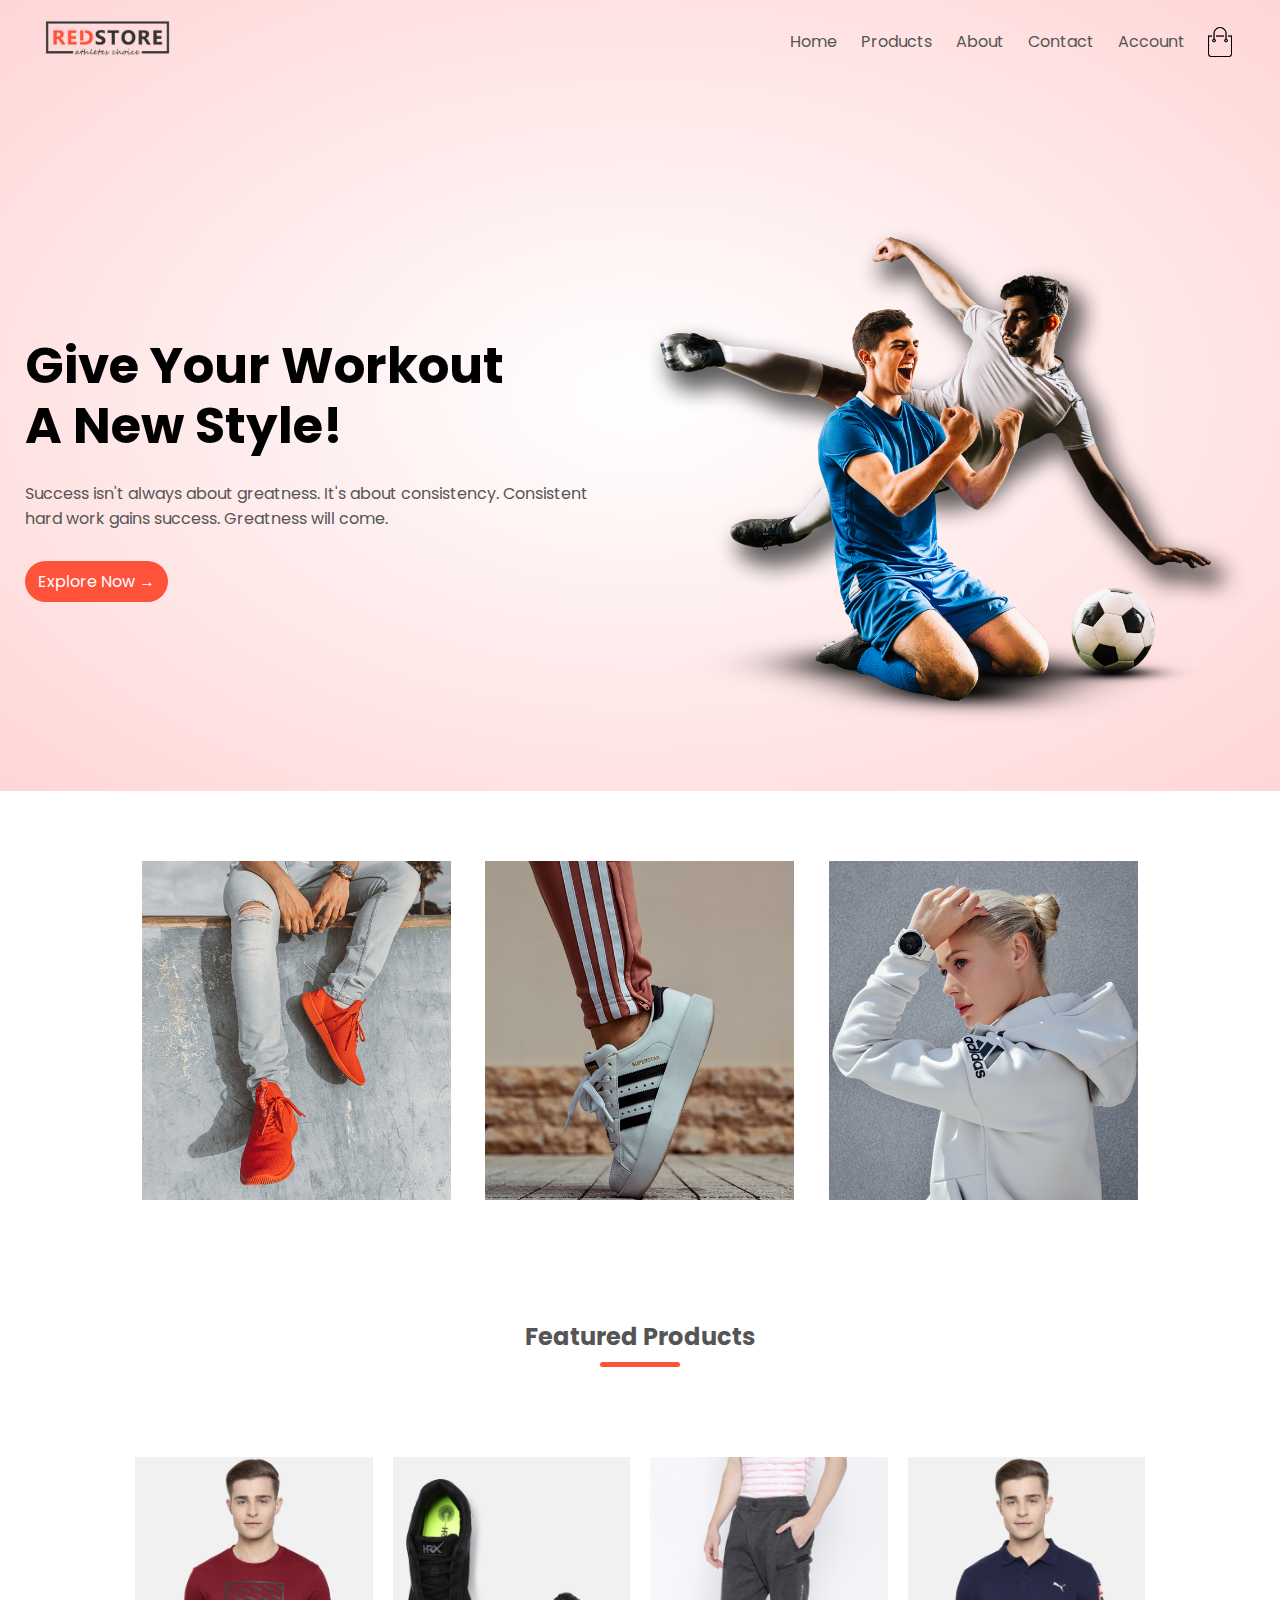
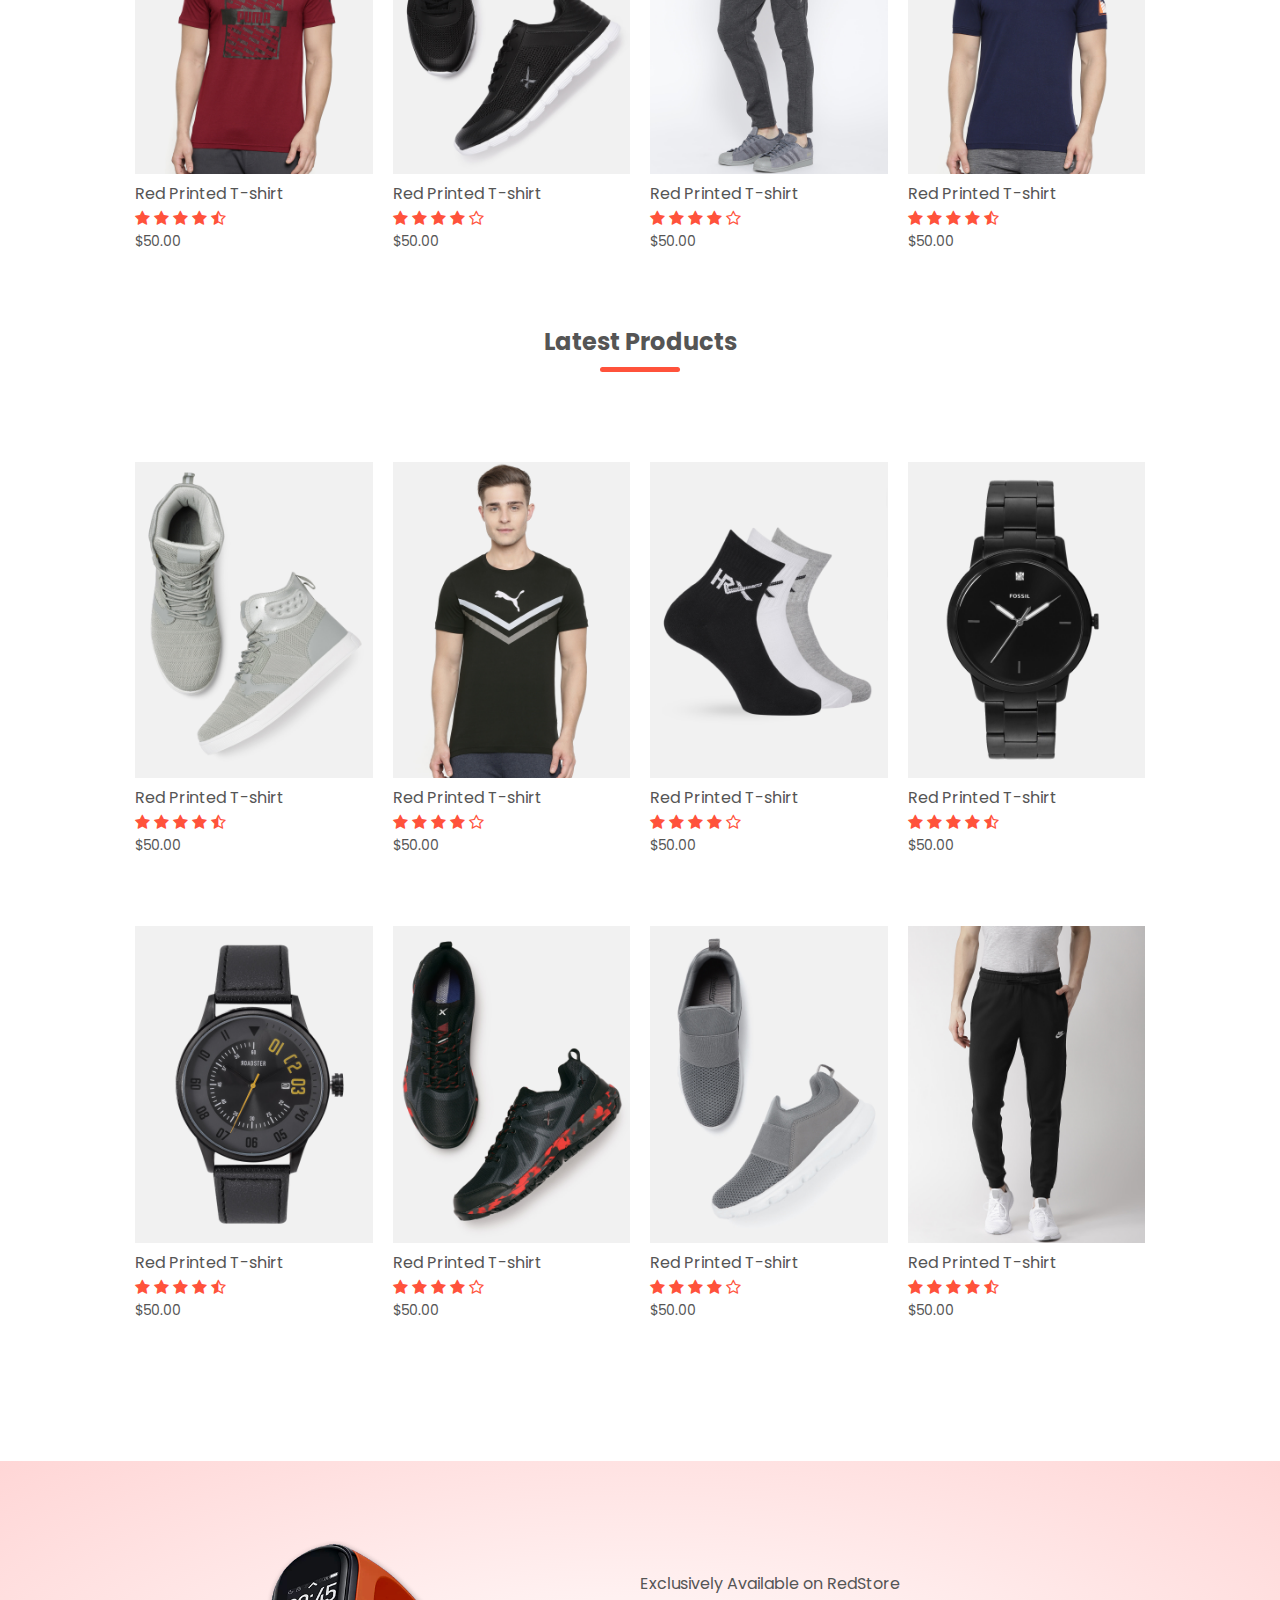
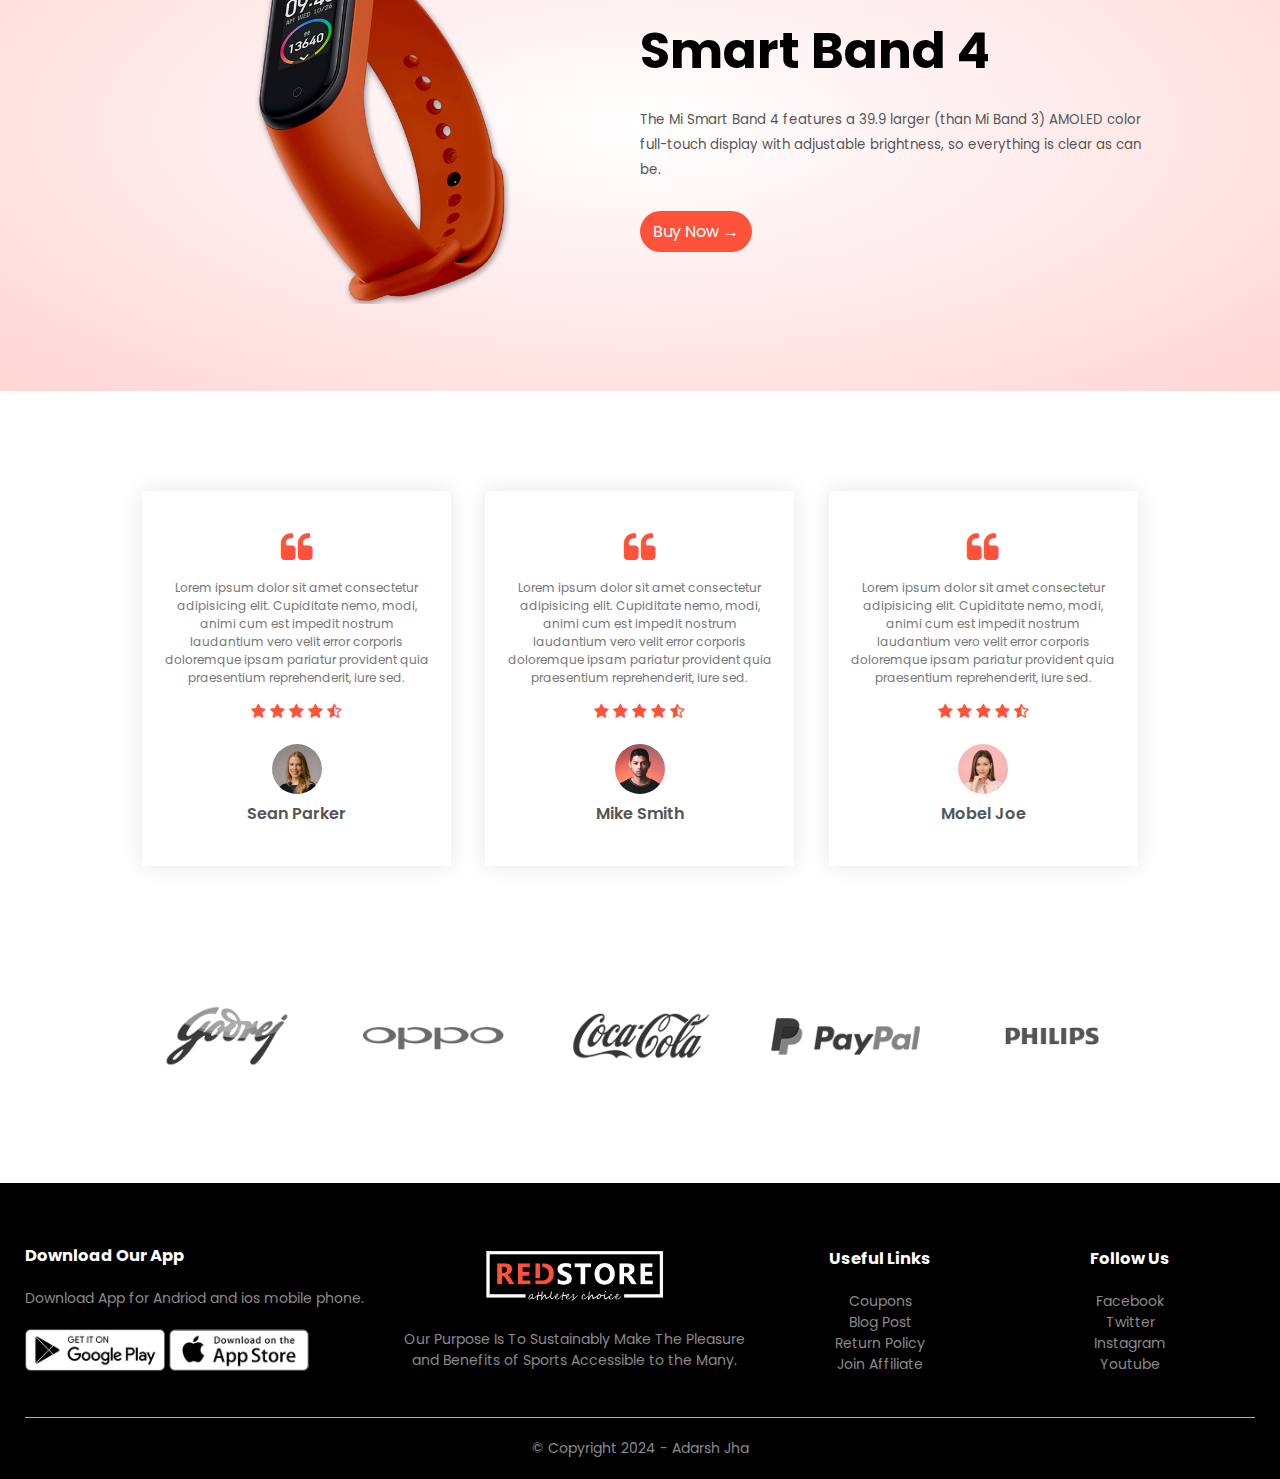
<file: E-Commerce/index.html>
<!DOCTYPE html>
<html lang="en">

<head>
    <meta charset="UTF-8">
    <meta name="viewport" content="width=device-width, initial-scale=1.0">
    <title>Red Store | Ecommerce Website </title>
    <link rel="icon" type="image/x-icon" href="Favicon.png">
    <link rel="stylesheet" href="style.css">
    <link href="https://fonts.googleapis.com/css2?family=Poppins:wght@300;400;500;600;700&family=Signika&display=swap"
        rel="stylesheet">
    <link rel="stylesheet" href="https://cdnjs.cloudflare.com/ajax/libs/font-awesome/4.7.0/css/font-awesome.min.css">
</head>

<body>
    <div class="header">
        <div class="container">
            <div class="navbar">
                <div class="logo">
                    <img src="logo.png" alt="" width="125px">
                </div>
                <nav>
                    <ul id="MenuItems">
                        <li><a href="">Home</a></li>
                        <li><a href="">Products</a></li>
                        <li><a href="">About</a></li>
                        <li><a href="">Contact</a></li>
                        <li><a href="">Account</a></li>
                    </ul>
                </nav>
                <img src="cart.png" alt="" height="30px" width="30px">
                <img src="menu.png" alt="" height="30px" width="30px" class="menu-icon" onclick="menutoggle()">
            </div>
            <div class="row">
                <div class="col-2">
                    <h1>Give Your Workout<br>A New Style!</h1>
                    <p>Success isn't always about greatness. It's about consistency.
                        Consistent<br>hard work gains success. Greatness will come.</p>
                    <a href="" class="btn">Explore Now &#8594</a>
                </div>
                <div class="col-2">
                    <img src="image1.png" alt="">
                </div>
            </div>
        </div>
    </div>

    <!-- featured category -->

    <div class="categories">
        <div class="small-container">
            <div class="row">
                <div class="col-3">
                    <img src="category-1.jpg" alt="">
                </div>
                <div class="col-3">
                    <img src="category-2.jpg" alt="">
                </div>
                <div class="col-3">
                    <img src="category-3.jpg" alt="">
                </div>
            </div>
        </div>
    </div>

    <!-- featured products -->

    <div class="small-container">
        <h2 class="title">Featured Products</h2>
        <div class="row">
            <div class="col-4">
                <img src="product-1.jpg" alt="">
                <h4>Red Printed T-shirt</h4>
                <div class="rating">
                    <i class="fa fa-star"></i>
                    <i class="fa fa-star"></i>
                    <i class="fa fa-star"></i>
                    <i class="fa fa-star"></i>
                    <i class="fa fa-star-half-o"></i>
                </div>
                <p>$50.00</p>
            </div>
            <div class="col-4">
                <img src="product-2.jpg" alt="">
                <h4>Red Printed T-shirt</h4>
                <div class="rating">
                    <i class="fa fa-star"></i>
                    <i class="fa fa-star"></i>
                    <i class="fa fa-star"></i>
                    <i class="fa fa-star"></i>
                    <i class="fa fa-star-o"></i>
                </div>
                <p>$50.00</p>
            </div>
            <div class="col-4">
                <img src="product-3.jpg" alt="">
                <h4>Red Printed T-shirt</h4>
                <div class="rating">
                    <i class="fa fa-star"></i>
                    <i class="fa fa-star"></i>
                    <i class="fa fa-star"></i>
                    <i class="fa fa-star"></i>
                    <i class="fa fa-star-o"></i>
                </div>
                <p>$50.00</p>
            </div>
            <div class="col-4">
                <img src="product-4.jpg" alt="">
                <h4>Red Printed T-shirt</h4>
                <div class="rating">
                    <i class="fa fa-star"></i>
                    <i class="fa fa-star"></i>
                    <i class="fa fa-star"></i>
                    <i class="fa fa-star"></i>
                    <i class="fa fa-star-half-o"></i>
                </div>
                <p>$50.00</p>
            </div>
        </div>

        <!-- Latest Products -->


        <h2 class="title">Latest Products</h2>
        <div class="row">
            <div class="col-4">
                <img src="product-5.jpg" alt="">
                <h4>Red Printed T-shirt</h4>
                <div class="rating">
                    <i class="fa fa-star"></i>
                    <i class="fa fa-star"></i>
                    <i class="fa fa-star"></i>
                    <i class="fa fa-star"></i>
                    <i class="fa fa-star-half-o"></i>
                </div>
                <p>$50.00</p>
            </div>
            <div class="col-4">
                <img src="product-6.jpg" alt="">
                <h4>Red Printed T-shirt</h4>
                <div class="rating">
                    <i class="fa fa-star"></i>
                    <i class="fa fa-star"></i>
                    <i class="fa fa-star"></i>
                    <i class="fa fa-star"></i>
                    <i class="fa fa-star-o"></i>
                </div>
                <p>$50.00</p>
            </div>
            <div class="col-4">
                <img src="product-7.jpg" alt="">
                <h4>Red Printed T-shirt</h4>
                <div class="rating">
                    <i class="fa fa-star"></i>
                    <i class="fa fa-star"></i>
                    <i class="fa fa-star"></i>
                    <i class="fa fa-star"></i>
                    <i class="fa fa-star-o"></i>
                </div>
                <p>$50.00</p>
            </div>
            <div class="col-4">
                <img src="product-8.jpg" alt="">
                <h4>Red Printed T-shirt</h4>
                <div class="rating">
                    <i class="fa fa-star"></i>
                    <i class="fa fa-star"></i>
                    <i class="fa fa-star"></i>
                    <i class="fa fa-star"></i>
                    <i class="fa fa-star-half-o"></i>
                </div>
                <p>$50.00</p>
            </div>
        </div>
        <div class="row">
            <div class="col-4">
                <img src="product-9.jpg" alt="">
                <h4>Red Printed T-shirt</h4>
                <div class="rating">
                    <i class="fa fa-star"></i>
                    <i class="fa fa-star"></i>
                    <i class="fa fa-star"></i>
                    <i class="fa fa-star"></i>
                    <i class="fa fa-star-half-o"></i>
                </div>
                <p>$50.00</p>
            </div>
            <div class="col-4">
                <img src="product-10.jpg" alt="">
                <h4>Red Printed T-shirt</h4>
                <div class="rating">
                    <i class="fa fa-star"></i>
                    <i class="fa fa-star"></i>
                    <i class="fa fa-star"></i>
                    <i class="fa fa-star"></i>
                    <i class="fa fa-star-o"></i>
                </div>
                <p>$50.00</p>
            </div>
            <div class="col-4">
                <img src="product-11.jpg" alt="">
                <h4>Red Printed T-shirt</h4>
                <div class="rating">
                    <i class="fa fa-star"></i>
                    <i class="fa fa-star"></i>
                    <i class="fa fa-star"></i>
                    <i class="fa fa-star"></i>
                    <i class="fa fa-star-o"></i>
                </div>
                <p>$50.00</p>
            </div>
            <div class="col-4">
                <img src="product-12.jpg" alt="">
                <h4>Red Printed T-shirt</h4>
                <div class="rating">
                    <i class="fa fa-star"></i>
                    <i class="fa fa-star"></i>
                    <i class="fa fa-star"></i>
                    <i class="fa fa-star"></i>
                    <i class="fa fa-star-half-o"></i>
                </div>
                <p>$50.00</p>
            </div>
        </div>
    </div>

    <!-- offer -->

    <div class="offer">
        <div class="small-container">
            <div class="row">
                <div class="col-2">
                    <img src="exclusive.png" class="offer-img">
                </div>
                <div class="col-2">
                    <p>Exclusively Available on RedStore</p>
                    <h1>Smart Band 4</h1>
                    <small>The Mi Smart Band 4 features a 39.9 larger (than Mi Band 3)
                        AMOLED color full-touch display with adjustable brightness,
                        so everything is clear as can be.<br></small>
                    <a href="" class="btn"> Buy Now &#8594;</a>
                </div>
            </div>
        </div>
    </div>

    <!-- Testimonial  -->

    <div class="testimonial">
        <div class="small-container">
            <div class="row">
                <div class="col-3">
                    <i class="fa fa-quote-left"></i>
                    <p>Lorem ipsum dolor sit amet consectetur adipisicing elit. Cupiditate
                        nemo, modi, animi cum est impedit nostrum laudantium vero velit
                        error corporis doloremque ipsam pariatur provident quia praesentium
                        reprehenderit, iure sed.</p>
                    <div class="rating">
                        <i class="fa fa-star"></i>
                        <i class="fa fa-star"></i>
                        <i class="fa fa-star"></i>
                        <i class="fa fa-star"></i>
                        <i class="fa fa-star-half-o"></i>
                    </div>
                    <img src="user-1.png" alt="">
                    <h3>Sean Parker</h3>
                </div>
                <div class="col-3">
                    <i class="fa fa-quote-left"></i>
                    <p>Lorem ipsum dolor sit amet consectetur adipisicing elit. Cupiditate
                        nemo, modi, animi cum est impedit nostrum laudantium vero velit
                        error corporis doloremque ipsam pariatur provident quia praesentium
                        reprehenderit, iure sed.</p>
                    <div class="rating">
                        <i class="fa fa-star"></i>
                        <i class="fa fa-star"></i>
                        <i class="fa fa-star"></i>
                        <i class="fa fa-star"></i>
                        <i class="fa fa-star-half-o"></i>
                    </div>
                    <img src="user-2.png" alt="">
                    <h3>Mike Smith</h3>
                </div>
                <div class="col-3">
                    <i class="fa fa-quote-left"></i>
                    <p>Lorem ipsum dolor sit amet consectetur adipisicing elit. Cupiditate
                        nemo, modi, animi cum est impedit nostrum laudantium vero velit
                        error corporis doloremque ipsam pariatur provident quia praesentium
                        reprehenderit, iure sed.</p>
                    <div class="rating">
                        <i class="fa fa-star"></i>
                        <i class="fa fa-star"></i>
                        <i class="fa fa-star"></i>
                        <i class="fa fa-star"></i>
                        <i class="fa fa-star-half-o"></i>
                    </div>
                    <img src="user-3.png" alt="">
                    <h3>Mobel Joe</h3>
                </div>
            </div>
        </div>
    </div>

    <!-- Brands -->

    <div class="brands">
        <div class="small-container">
            <div class="row">
                <div class="col-5">
                    <img src="logo-godrej.png" alt="">
                </div>
                <div class="col-5">
                    <img src="logo-oppo.png" alt="">
                </div>
                <div class="col-5">
                    <img src="logo-coca-cola.png" alt="">
                </div>
                <div class="col-5">
                    <img src="logo-paypal.png" alt="">
                </div>
                <div class="col-5">
                    <img src="logo-philips.png" alt="">
                </div>
            </div>
        </div>
    </div>

    <!-- footer -->

    <div class="footer">
        <div class="container">
            <div class="row">
                <div class="footer-col-1">
                    <h3>Download Our App</h3>
                    <p>Download App for Andriod and ios mobile phone.</p>
                    <div class="app-logo">
                        <img src="play-store.png" alt="">
                        <img src="app-store.png" alt="">
                    </div>
                </div>
                <div class="footer-col-2">
                    <img src="logo-white.png" alt="">
                    <p>Our Purpose Is To Sustainably Make The Pleasure and Benefits
                     of Sports Accessible to the Many.</p>
                </div>
                <div class="footer-col-3">
                    <h3>Useful Links</h3>
                    <ul>
                        <li>Coupons</li>
                        <li>Blog Post</li>
                        <li>Return Policy</li>
                        <li>Join Affiliate</li>
                    </ul>
                </div>
                <div class="footer-col-4">
                    <h3>Follow Us</h3>
                    <ul>
                        <li>Facebook</li>
                        <li>Twitter</li>
                        <li>Instagram</li>
                        <li>Youtube</li>
                    </ul>
                </div>
            </div>
            <hr>
            <p class="Copyright"> &#169; Copyright 2024 - Adarsh Jha</p>
        </div>
    </div>

    <!-- js for toggle menu -->
    <script>
        var MenuItems = document.getElementById("MenuItems");

        MenuItems.style.maxHeight = "0px";

        function menutoggle(){
            if(MenuItems.style.maxHeight == "0px")
            {
                MenuItems.style.maxHeight ="200px";
            }
            else{
                MenuItems.style.maxHeight = "0px";
            }
        }
    </script>
</body>

</html>
</file>
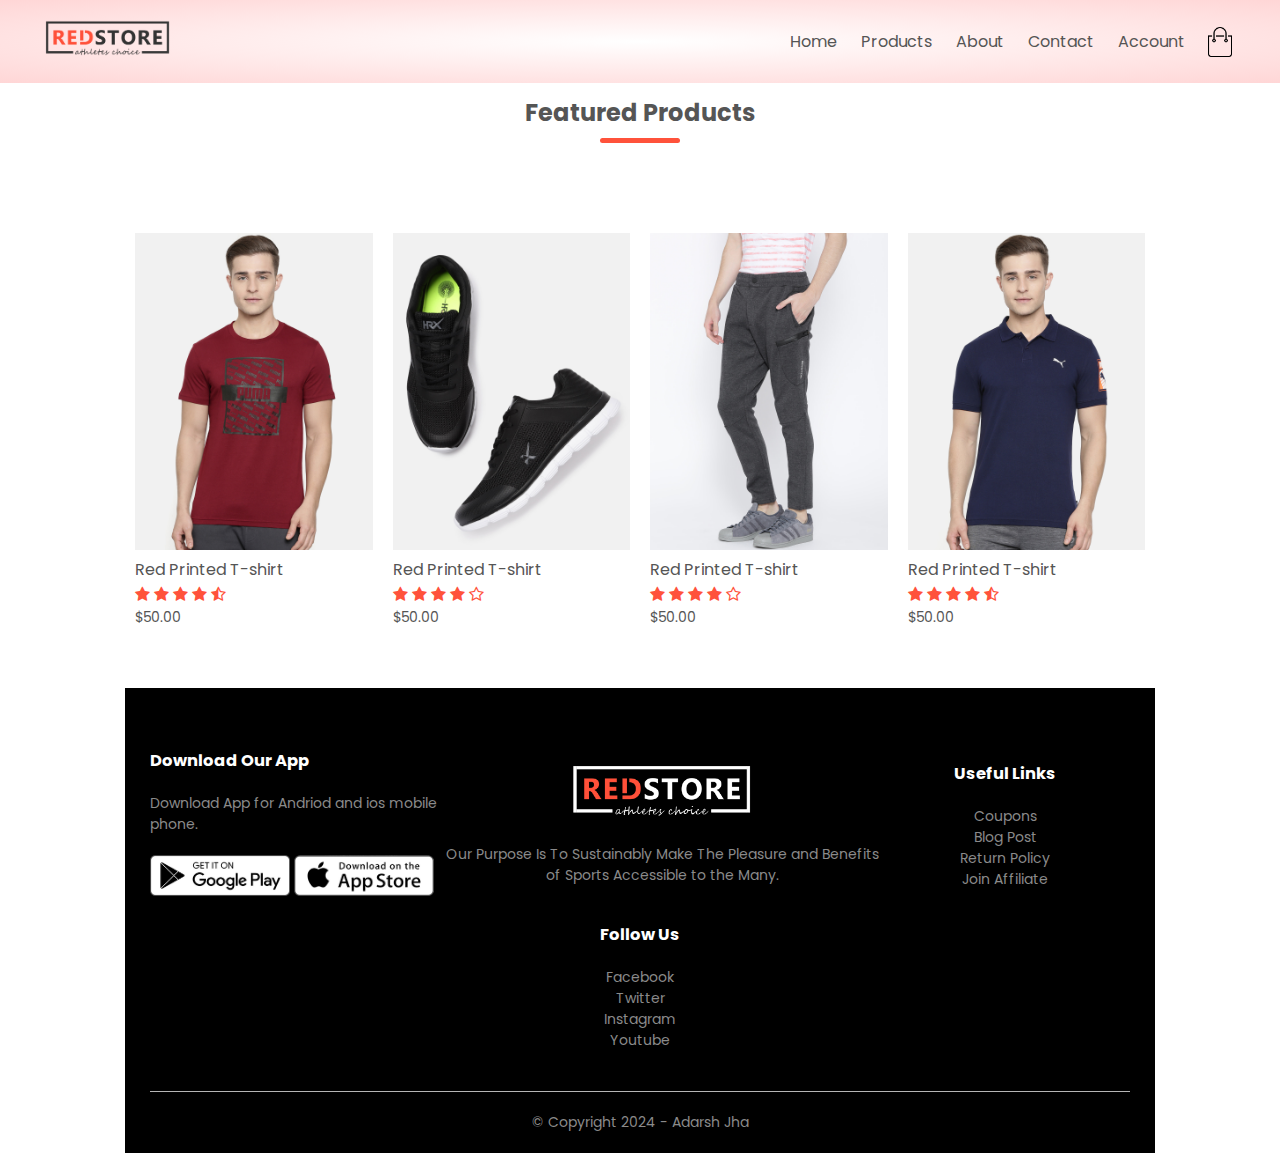
<file: E-Commerce/product.html>
<!DOCTYPE html>
<html lang="en">

<head>
    <meta charset="UTF-8">
    <meta name="viewport" content="width=device-width, initial-scale=1.0">
    <title>Red Store | Ecommerce Website </title>
    <link rel="icon" type="image/x-icon" href="Favicon.png">
    <link rel="stylesheet" href="style.css">
    <link href="https://fonts.googleapis.com/css2?family=Poppins:wght@300;400;500;600;700&family=Signika&display=swap"
        rel="stylesheet">
    <link rel="stylesheet" href="https://cdnjs.cloudflare.com/ajax/libs/font-awesome/4.7.0/css/font-awesome.min.css">
</head>

<body>
    <div class="header">
        <div class="container">
            <div class="navbar">
                <div class="logo">
                    <img src="logo.png" alt="" width="125px">
                </div>
                <nav>
                    <ul id="MenuItems">
                        <li><a href="">Home</a></li>
                        <li><a href="">Products</a></li>
                        <li><a href="">About</a></li>
                        <li><a href="">Contact</a></li>
                        <li><a href="">Account</a></li>
                    </ul>
                </nav>
                <img src="cart.png" alt="" height="30px" width="30px">
                <img src="menu.png" alt="" height="30px" width="30px" class="menu-icon" onclick="menutoggle()">
            </div>

        </div>
    </div>
    <!-- featured products -->

    <div class="small-container">
        <h2 class="title">Featured Products</h2>
        <div class="row">
            <div class="col-4">
                <img src="product-1.jpg" alt="">
                <h4>Red Printed T-shirt</h4>
                <div class="rating">
                    <i class="fa fa-star"></i>
                    <i class="fa fa-star"></i>
                    <i class="fa fa-star"></i>
                    <i class="fa fa-star"></i>
                    <i class="fa fa-star-half-o"></i>
                </div>
                <p>$50.00</p>
            </div>
            <div class="col-4">
                <img src="product-2.jpg" alt="">
                <h4>Red Printed T-shirt</h4>
                <div class="rating">
                    <i class="fa fa-star"></i>
                    <i class="fa fa-star"></i>
                    <i class="fa fa-star"></i>
                    <i class="fa fa-star"></i>
                    <i class="fa fa-star-o"></i>
                </div>
                <p>$50.00</p>
            </div>
            <div class="col-4">
                <img src="product-3.jpg" alt="">
                <h4>Red Printed T-shirt</h4>
                <div class="rating">
                    <i class="fa fa-star"></i>
                    <i class="fa fa-star"></i>
                    <i class="fa fa-star"></i>
                    <i class="fa fa-star"></i>
                    <i class="fa fa-star-o"></i>
                </div>
                <p>$50.00</p>
            </div>
            <div class="col-4">
                <img src="product-4.jpg" alt="">
                <h4>Red Printed T-shirt</h4>
                <div class="rating">
                    <i class="fa fa-star"></i>
                    <i class="fa fa-star"></i>
                    <i class="fa fa-star"></i>
                    <i class="fa fa-star"></i>
                    <i class="fa fa-star-half-o"></i>
                </div>
                <p>$50.00</p>
            </div>
        </div>


        <!-- footer -->

        <div class="footer">
            <div class="container">
                <div class="row">
                    <div class="footer-col-1">
                        <h3>Download Our App</h3>
                        <p>Download App for Andriod and ios mobile phone.</p>
                        <div class="app-logo">
                            <img src="play-store.png" alt="">
                            <img src="app-store.png" alt="">
                        </div>
                    </div>
                    <div class="footer-col-2">
                        <img src="logo-white.png" alt="">
                        <p>Our Purpose Is To Sustainably Make The Pleasure and Benefits
                            of Sports Accessible to the Many.</p>
                    </div>
                    <div class="footer-col-3">
                        <h3>Useful Links</h3>
                        <ul>
                            <li>Coupons</li>
                            <li>Blog Post</li>
                            <li>Return Policy</li>
                            <li>Join Affiliate</li>
                        </ul>
                    </div>
                    <div class="footer-col-4">
                        <h3>Follow Us</h3>
                        <ul>
                            <li>Facebook</li>
                            <li>Twitter</li>
                            <li>Instagram</li>
                            <li>Youtube</li>
                        </ul>
                    </div>
                </div>
                <hr>
                <p class="Copyright"> &#169; Copyright 2024 - Adarsh Jha</p>
            </div>
        </div>

        <!-- js for toggle menu -->
        <script>
            var MenuItems = document.getElementById("MenuItems");

            MenuItems.style.maxHeight = "0px";

            function menutoggle() {
                if (MenuItems.style.maxHeight == "0px") {
                    MenuItems.style.maxHeight = "200px";
                }
                else {
                    MenuItems.style.maxHeight = "0px";
                }
            }
        </script>
</body>

</html>
</file>
<file: E-Commerce/style.css>
*{
    margin: 0%;
    padding: 0%;
    box-sizing: border-box;
}
body{
    font-family: 'Poppins', sans-serif;
}
.navbar{
    display: flex;
    align-items: center;
    padding: 20px;
}
nav{
    flex: 1;
    text-align: right;
}
nav ul{
    display: inline-block;
    list-style: none;
}
nav ul li{
    display: inline-block;
    margin-right: 20px;
}
a{
    text-decoration: none;
    color: #555;
}
p{
    color: #555;
}
.container{
    max-width: 1300px;
    margin: auto;
    padding-left: 25px;
    padding-right: 25px;
}
.row{
    display: flex;
    align-items: center;
    flex-wrap: wrap;
    justify-content: space-around;
}
.col-2{
    flex-basis: 50%;
    min-width: 300px;
}
.col-2 img{
    max-width: 100%;
    padding: 50px 0;
}
.col-2 h1{
    font-size: 50px;
    line-height: 60px;
    margin: 25px 0;    
}
.btn{
    display: inline-block;
    background-color: #ff523b;
    color: #fff;
    padding: 8px 13px;
    margin: 30px 0px;
    border-radius: 30px;
    transition: background 0.5s;
}
.btn:hover{
 background: #565634;   
}
.header{
    background: radial-gradient(#fff,#ffd6d6);
}
.header .row{
    margin-top: 70px;
}
.categories{   
    margin: 70px 0px;
}
.col-3{
    flex-basis: 30%;
    min-width: 250px;
    margin-bottom: 30px;
}
.col-3 img{
    width: 100%;
}
.small-container{
    max-width: 1080px;
    margin: auto;
    padding-left: 25px;
    padding-right: 25px;
}
.col-4{
    flex-basis: 25%;
    padding: 10px;
    min-width: 200px;
    margin-bottom: 50px;
    transition: transform 0.5s;
}
.col-4 img{
    width: 100%;
}
.rating{
    color: #ff523b;
}
.title{
    text-align: center;
    margin: 0 auto 80px;
    position: relative;
    line-height: 60px;
    color: #555;
}
.title::after{
    content: '';
    background: #ff523b;
    width: 80px;
    height: 5px;
    border-radius: 5px;
    position: absolute;
    bottom: 0%;
    left: 50%;
    transform: translateX(-50%);
}
h4{
    color: #555;
    font-weight: normal;
}
.col-4 p{
    font-size: 14px;
}
.col-4:hover{
    transform: translateY(-5px);
}
.offer{
    background: radial-gradient(#fff,#ffd6d6);
    margin-top: 80px;
    padding: 30px 0;
}
.col-2 .offer-img{
    padding: 50px;
}
small{
    color: #555;
}

/* testimonial */
.testimonial{
    padding-top: 100px;
}
.testimonial .col-3{
    text-align: center;
    padding: 40px 20px;
    box-shadow: 0px 0px 20px 0px rgba(0,0,0,0.1);
    cursor: pointer;
    transition: transform 0.5s;
}
.testimonial .col-3 img{
    width: 50px;
    margin-top: 20px;
    border-radius: 50%;
}
.testimonial .col-3:hover{
    transform: translateY(-10px);
}
.fa.fa-quote-left{
    font-size: 34px;
    color: #ff523b;
}
.col-3 p{
    font-size: 12px;
    color: #777;
    margin: 12px 0;
}
.testimonial .col-3 h3{
    font-weight: 600;
    color: #555;
    font-size: 16px;
}

/* brands */

.brands{
    margin: 100px auto;
}
.col-5{
    width: 160px;
}
.col-5 img{
    width: 100%;
    cursor: pointer;
    filter: grayscale(100%);
}
.col-5 img:hover{
    filter: grayscale(0%);
}

/* footer */

.footer{
    background-color: #000;
    color: #8a8a8a;
    font-size: 14px;
    padding: 60px 0 20px;
    width: auto;
}
.footer p{
    color:#8a8a8a ;
}
.footer h3{
    color: #fff;
    margin-bottom: 20px;
}
.footer-col-1, .footer-col-2, .footer-col-3, .footer-col-4{
    min-width: 250px;
    margin-bottom: 20px;
}
.footer-col-1{
    flex-basis: 30%;
}
.footer-col-2{
    flex: 1;
    text-align: center;
}
.footer-col-2 img{
    width: 180px;
    margin-bottom: 20px;
}
.footer-col-3, .footer-col-4{
    flex-basis: 12%;
    text-align: center;
}
ul{
    list-style: none;
}
.app-logo{
    margin-top: 20px;
}
.app-logo img{
    width: 140px;
}
.footer hr{
    border: none;
    background-color: #b5b5b5;
    height: 1px;
    margin: 20px 0;
}
.Copyright{
    text-align: center;
}
.menu-icon{
    margin-left: 20px;
    display: none;
}
 
/* media query for menu */

@media only screen and (max-width: 800px){
    nav ul{
        position: absolute;
        top: 70px;
        left: 0%;
        background: #333;
        width: 100%;
        overflow: hidden;
        transition: max-height 0.5s;
    }
    nav ul li{
        display: block;
        margin-right: 50px;
        margin-top: 10px;
        margin-bottom: 10px;
    }
    nav ul li a{
        color: #fff;
    }
    .menu-icon{
        display: block;
        cursor: pointer;
    }
}

/* media query for less than 600 size */

@media only screen and (max-width: 600px){
    .row{
        text-align: center;
    }
    .col-2, .col-3, .col-4{
        flex-basis: 100%;
    }
}
</file>
